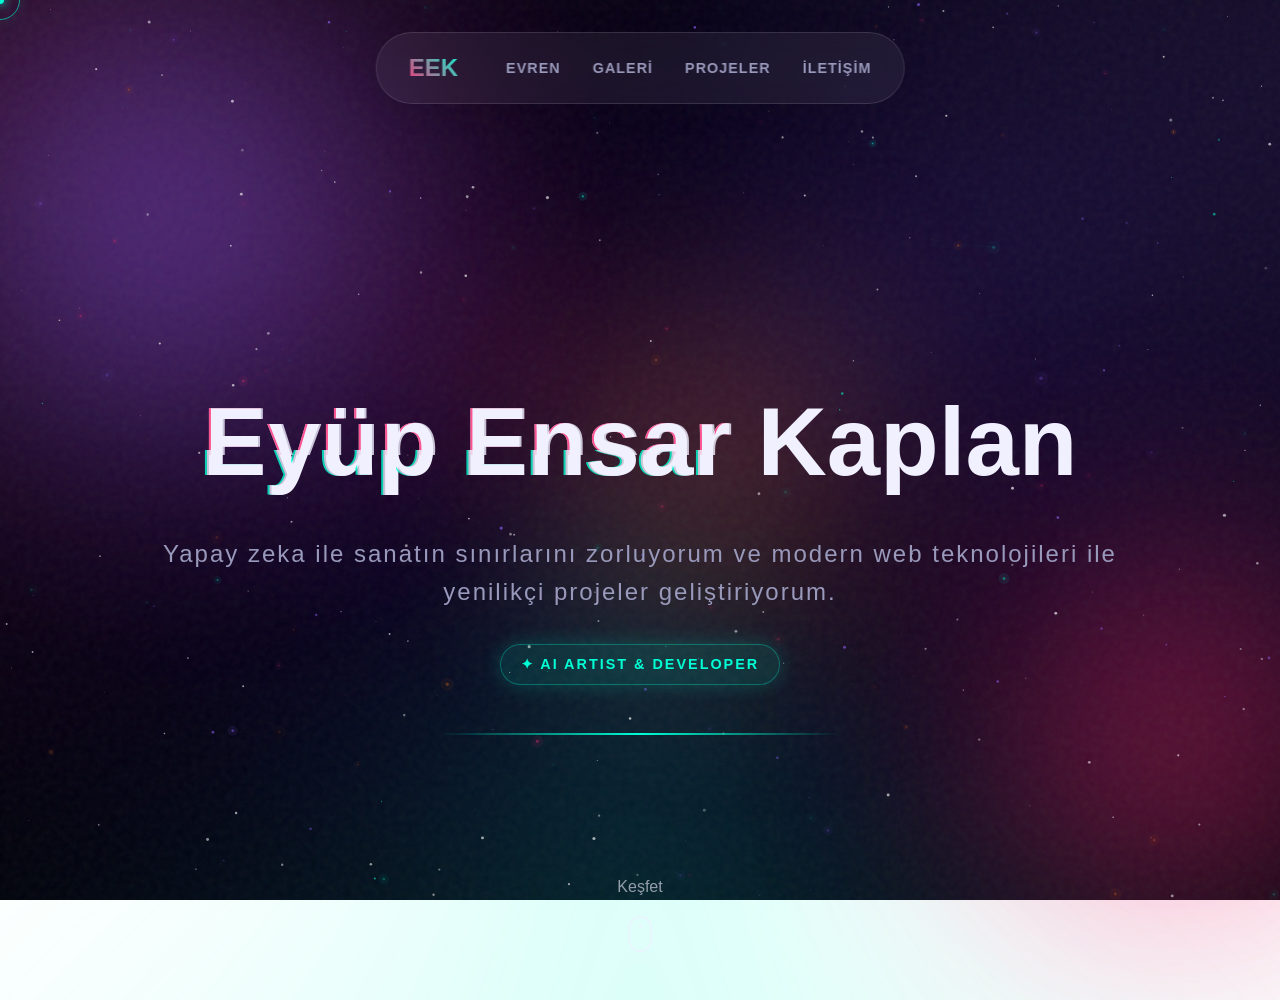
<file: index.html>
<!DOCTYPE html>
<html lang="tr">
<head>
    <meta charset="UTF-8">
    <meta name="viewport" content="width=device-width, initial-scale=1.0">
    <title>Eyüp Ensar Kaplan | AI & Kod Portfolyosu</title>
    <meta name="description" content="Eyüp Ensar Kaplan - AI ile üretilen sanat eserleri ve kod projeleri portfolyosu.">

    <!-- Security Headers -->
    <meta http-equiv="Content-Security-Policy" content="default-src 'self'; script-src 'self'; style-src 'self' 'unsafe-inline' https://fonts.googleapis.com; font-src 'self' https://fonts.gstatic.com; img-src 'self' data: https:; media-src 'self' https:; frame-src 'self' https://www.youtube.com https://suno.com https://www.instagram.com https://instagram.com;">
    <meta http-equiv="Content-Security-Policy" content="upgrade-insecure-requests">
    <meta name="referrer" content="strict-origin-when-cross-origin">

    <!-- Google Fonts -->
    <link rel="preconnect" href="https://fonts.googleapis.com">
    <link rel="preconnect" href="https://fonts.gstatic.com" crossorigin>
    <link href="https://fonts.googleapis.com/css2?family=Outfit:wght@300;400;600;800&family=Space+Grotesk:wght@400;700&display=swap" rel="stylesheet">

    <!-- Styles -->
    <link rel="stylesheet" href="css/styles.css">
</head>
<body>
    <!-- Scroll Progress -->
    <div class="scroll-progress" id="scroll-progress"></div>

    <!-- Particle Background -->
    <canvas id="particles-canvas"></canvas>

    <!-- Background Orbs -->
    <div class="galaxy-spiral"></div>
    <div class="bg-orb orb-1"></div>
    <div class="bg-orb orb-2"></div>
    <div class="bg-orb orb-3"></div>
    <div class="bg-noise"></div>

    <!-- Custom Cursor -->
    <div class="cursor-dot"></div>
    <div class="cursor-outline"></div>

    <!-- Navigation -->
    <nav class="glass-nav">
        <div class="nav-logo">EEK</div>
        <ul class="nav-links">
            <li><a href="#home" class="active" data-section="home">Evren</a></li>
            <li><a href="#gallery" data-section="gallery">Galeri</a></li>
            <li><a href="#projects" data-section="projects">Projeler</a></li>
            <li><a href="#contact" data-section="contact">İletişim</a></li>
        </ul>
    </nav>

    <!-- Main Content -->
    <main>
        <!-- Home Section -->
        <section id="home" class="section active-section">
            <div class="hero-content">
                <h1 id="hero-title" class="glitch" data-text="Eyüp Ensar Kaplan">Eyüp Ensar Kaplan</h1>
                <p id="hero-subtitle" class="subtitle">Yapay zeka ile sanatın sınırlarını zorluyorum.</p>
                <p id="hero-tag" class="hero-tag">✦ AI ARTIST &amp; DEVELOPER</p>
                <div class="hero-line"></div>
            </div>
            <div class="scroll-indicator">
                <span>Keşfet</span>
                <div class="mouse"></div>
            </div>
        </section>

        <!-- Gallery Section -->
        <section id="gallery" class="section">
            <div class="section-header">
                <h2>Dijital <span>Tuval</span></h2>
                <p>Yapay zeka ile üretilmiş görsel ve işitsel eserler.</p>
            </div>
            <div id="gallery-grid" class="masonry-grid">
                <!-- Gallery items injected via JS -->
            </div>
        </section>

        <!-- Projects Section -->
        <section id="projects" class="section">
            <div class="section-header">
                <h2>Kod <span>Laboratuvarı</span></h2>
                <p>Geliştirilen açık kaynak ve özel projeler.</p>
            </div>
            <div id="projects-grid" class="projects-container">
                <!-- Project items injected via JS -->
            </div>
        </section>

        <!-- Contact Section -->
        <section id="contact" class="section">
            <div class="contact-container glass-panel">
                <h2>Bağlantı <span>Kur</span></h2>
                <p>Yeni bir fikir mi var? Yoksa sadece merhaba mı demek istiyorsun?</p>
                <div class="social-links" id="social-links">
                    <!-- Social icons injected via JS -->
                </div>
                <a href="#" id="contact-email" class="cyber-button">
                    E-posta Gönder
                    <span class="btn-glitch"></span>
                </a>
            </div>
        </section>
    </main>

    <!-- Modal for Media -->
    <div id="media-modal" class="modal">
        <span class="close-modal">&times;</span>
        <button id="modal-prev" class="modal-nav-btn" style="display:none;">&#10094;</button>
        <div class="modal-content" id="modal-content"></div>
        <button id="modal-next" class="modal-nav-btn" style="display:none;">&#10095;</button>
        <div class="modal-caption" id="modal-caption"></div>
    </div>

    <!-- Custom Context Menu -->
    <div id="cyber-context-menu" class="cyber-context-menu">
        <div class="context-item" id="ctx-copy">
            <svg width="16" height="16" viewBox="0 0 24 24" fill="none" stroke="currentColor" stroke-width="2"><rect x="9" y="9" width="13" height="13" rx="2" ry="2"></rect><path d="M5 15H4a2 2 0 0 1-2-2V4a2 2 0 0 1 2-2h9a2 2 0 0 1 2 2v1"></path></svg>
            Kopyala
        </div>
        <div class="context-item" id="ctx-hack">
            <svg width="16" height="16" viewBox="0 0 24 24" fill="none" stroke="currentColor" stroke-width="2"><path d="M12 22s8-4 8-10V5l-8-3-8 3v7c0 6 8 10 8 10z"></path></svg>
            Sistemi Hackle
        </div>
        <div class="context-item" id="ctx-mail">
            <svg width="16" height="16" viewBox="0 0 24 24" fill="none" stroke="currentColor" stroke-width="2"><path d="M4 4h16c1.1 0 2 .9 2 2v12c0 1.1-.9 2-2 2H4c-1.1 0-2-.9-2-2V6c0-1.1.9-2 2-2z"></path><polyline points="22,6 12,13 2,6"></polyline></svg>
            İletişime Geç
        </div>
    </div>

    <!-- Scripts -->
    <script src="js/data.js"></script>
    <script src="js/particles.js"></script>
    <script src="js/main.js"></script>
</body>
</html>
</file>
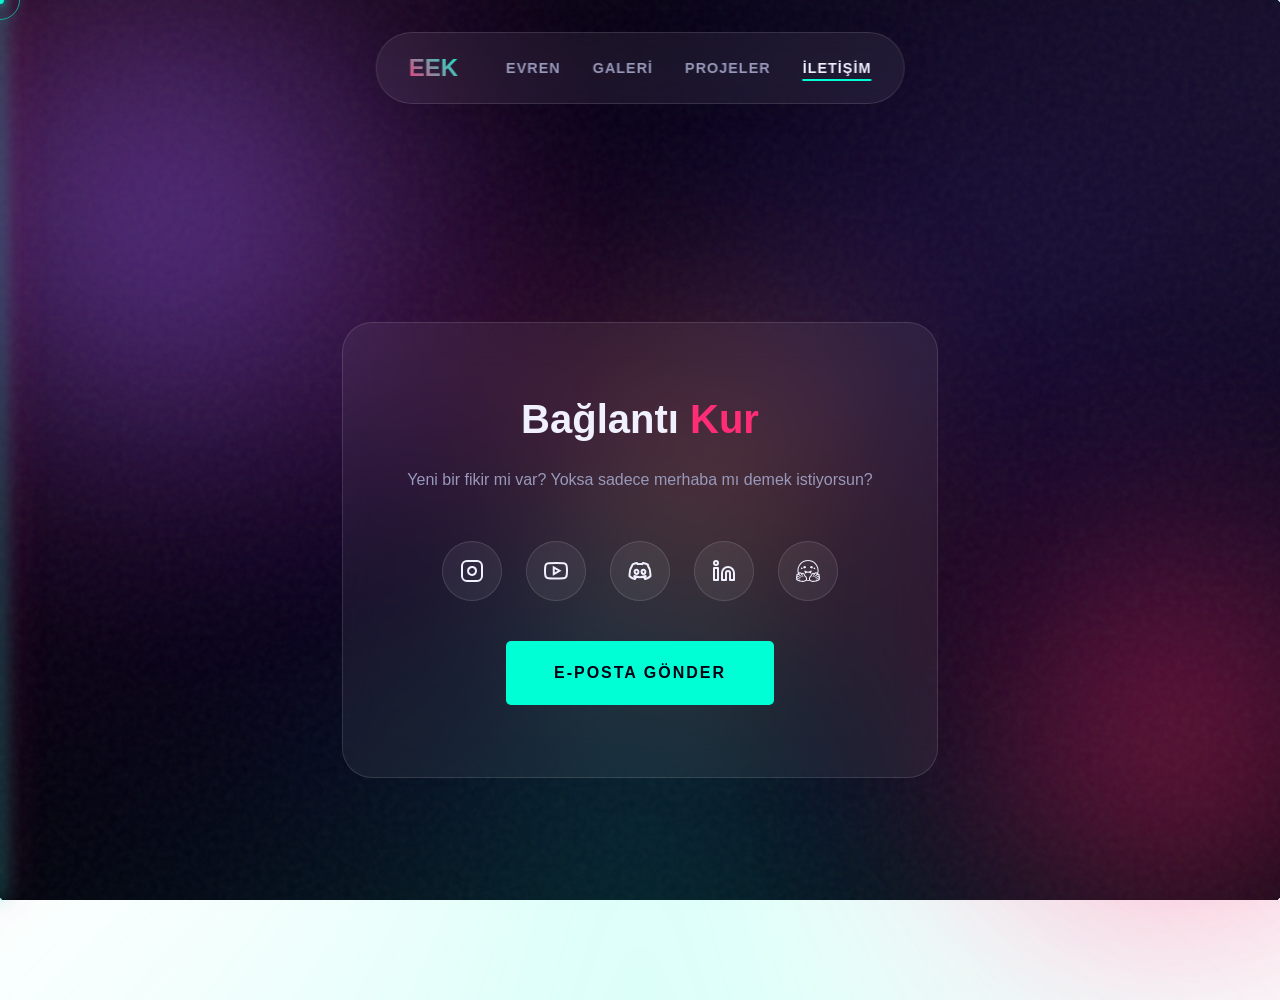
<file: contact.html>
<!DOCTYPE html>
<html lang="tr">
<head>
    <meta charset="UTF-8">
    <meta name="viewport" content="width=device-width, initial-scale=1.0">
    <title>İletişim | Eyüp Ensar Kaplan</title>
    <meta name="description" content="Eyüp Ensar Kaplan - Benimle bağlantı kurun. Yeni projeler ve işbirlikleri için iletişim sayfası.">

    <!-- Security Headers -->
    <meta http-equiv="Content-Security-Policy" content="default-src 'self'; script-src 'self'; style-src 'self' 'unsafe-inline' https://fonts.googleapis.com; font-src 'self' https://fonts.gstatic.com; img-src 'self' data: https:; media-src 'self' https:; frame-src 'self' https://www.youtube.com https://suno.com https://www.instagram.com https://instagram.com;">
    <meta http-equiv="Content-Security-Policy" content="upgrade-insecure-requests">
    <meta name="referrer" content="strict-origin-when-cross-origin">

    <!-- Google Fonts -->
    <link rel="preconnect" href="https://fonts.googleapis.com">
    <link rel="preconnect" href="https://fonts.gstatic.com" crossorigin>
    <link href="https://fonts.googleapis.com/css2?family=Outfit:wght@300;400;600;800&family=Space+Grotesk:wght@400;700&display=swap" rel="stylesheet">

    <!-- Styles -->
    <link rel="stylesheet" href="css/styles.css">
</head>
<body>
    <!-- Page Transition Shutter -->
    <div class="page-shutter active" id="page-shutter"></div>

    <!-- Scroll Progress -->
    <div class="scroll-progress" id="scroll-progress"></div>

    <!-- Particle Background -->
    <canvas id="particles-canvas"></canvas>

    <!-- Background Orbs -->
    <div class="galaxy-spiral"></div>
    <div class="bg-orb orb-1"></div>
    <div class="bg-orb orb-2"></div>
    <div class="bg-orb orb-3"></div>
    <div class="bg-noise"></div>

    <!-- Custom Cursor -->
    <div class="cursor-dot"></div>
    <div class="cursor-outline"></div>

    <!-- Navigation -->
    <nav class="glass-nav">
        <a href="index.html" class="nav-logo">EEK</a>
        <ul class="nav-links">
            <li><a href="index.html">Evren</a></li>
            <li><a href="gallery.html">Galeri</a></li>
            <li><a href="projects.html">Projeler</a></li>
            <li><a href="contact.html" class="active">İletişim</a></li>
        </ul>
    </nav>

    <!-- Main Content -->
    <main>
        <!-- Contact Section -->
        <section id="contact" class="section active-section">
            <div class="contact-container glass-panel">
                <h2>Bağlantı <span>Kur</span></h2>
                <p>Yeni bir fikir mi var? Yoksa sadece merhaba mı demek istiyorsun?</p>
                <div class="social-links" id="social-links">
                    <!-- Social icons injected via JS -->
                </div>
                <a href="#" id="contact-email" class="cyber-button">
                    E-posta Gönder
                    <span class="btn-glitch"></span>
                </a>
            </div>
        </section>
    </main>

    <!-- Custom Context Menu -->
    <div id="cyber-context-menu" class="cyber-context-menu">
        <div class="context-item" id="ctx-copy">
            <svg width="16" height="16" viewBox="0 0 24 24" fill="none" stroke="currentColor" stroke-width="2"><rect x="9" y="9" width="13" height="13" rx="2" ry="2"></rect><path d="M5 15H4a2 2 0 0 1-2-2V4a2 2 0 0 1 2-2h9a2 2 0 0 1 2 2v1"></path></svg>
            Kopyala
        </div>
        <div class="context-item" id="ctx-hack">
            <svg width="16" height="16" viewBox="0 0 24 24" fill="none" stroke="currentColor" stroke-width="2"><path d="M12 22s8-4 8-10V5l-8-3-8 3v7c0 6 8 10 8 10z"></path></svg>
            Sistemi Hackle
        </div>
        <div class="context-item" id="ctx-mail">
            <svg width="16" height="16" viewBox="0 0 24 24" fill="none" stroke="currentColor" stroke-width="2"><path d="M4 4h16c1.1 0 2 .9 2 2v12c0 1.1-.9 2-2 2H4c-1.1 0-2-.9-2-2V6c0-1.1.9-2 2-2z"></path><polyline points="22,6 12,13 2,6"></polyline></svg>
            İletişime Geç
        </div>
    </div>

    <!-- Scripts -->
    <script src="js/data.js"></script>
    <script src="js/particles.js"></script>
    <script src="js/main.js"></script>
</body>
</html>
</file>
<file: css/styles.css>
:root {
    --bg-dark: #030014;
    --text-main: #f0f0ff;
    --text-muted: #9999bb;
    --accent-1: #ff2d75;
    --accent-2: #00ffd5;
    --accent-3: #8b5cf6;
    --accent-4: #f97316;
    --glass-bg: rgba(255, 255, 255, 0.06);
    --glass-border: rgba(255, 255, 255, 0.12);
    --font-heading: 'Space Grotesk', sans-serif;
    --font-body: 'Outfit', sans-serif;
}

* {
    margin: 0;
    padding: 0;
    box-sizing: border-box;
}

html {
    scroll-behavior: smooth;
    background: radial-gradient(ellipse at center, #0a0025 0%, #02000a 100%);
    background-attachment: fixed;
}

body {
    font-family: var(--font-body);
    color: var(--text-main);
    overflow-x: hidden;
    line-height: 1.6;
    cursor: none;
    /* Custom cursor */
}

/* Custom Cursor */
.cursor-dot,
.cursor-outline {
    position: fixed;
    top: 0;
    left: 0;
    transform: translate(-50%, -50%);
    border-radius: 50%;
    z-index: 9999;
    pointer-events: none;
}

.cursor-dot {
    width: 8px;
    height: 8px;
    background-color: var(--accent-2);
    box-shadow: 0 0 10px var(--accent-2), 0 0 20px rgba(0, 255, 213, 0.3);
}

.cursor-outline {
    width: 40px;
    height: 40px;
    border: 1.5px solid rgba(0, 255, 213, 0.6);
    transition: width 0.2s, height 0.2s, background-color 0.2s, top 0.15s ease-out, left 0.15s ease-out;
    box-shadow: 0 0 15px rgba(0, 255, 213, 0.1);
}

/* Background Effects */
.bg-noise {
    position: fixed;
    top: 0;
    left: 0;
    width: 100vw;
    height: 100vh;
    pointer-events: none;
    z-index: -1;
    background: url('data:image/svg+xml;utf8,%3Csvg viewBox="0 0 200 200" xmlns="http://www.w3.org/2000/svg"%3E%3Cfilter id="noiseFilter"%3E%3CfeTurbulence type="fractalNoise" baseFrequency="0.65" numOctaves="3" stitchTiles="stitch"/%3E%3C/filter%3E%3Crect width="100%25" height="100%25" filter="url(%23noiseFilter)" opacity="0.05"/%3E%3C/svg%3E');
}

.bg-orb {
    position: fixed;
    border-radius: 50%;
    filter: blur(120px);
    z-index: -2;
    opacity: 0.7;
    animation: float 15s infinite ease-in-out alternate;
}

.galaxy-spiral {
    position: fixed;
    top: 50%;
    left: 50%;
    width: 150vw;
    height: 150vw;
    max-width: 2000px;
    max-height: 2000px;
    background: conic-gradient(from 0deg at 50% 50%,
            transparent 0deg,
            rgba(139, 92, 246, 0.15) 60deg,
            transparent 120deg,
            rgba(0, 255, 213, 0.15) 180deg,
            transparent 240deg,
            rgba(255, 45, 117, 0.15) 300deg,
            transparent 360deg);
    border-radius: 50%;
    transform: translate(-50%, -50%);
    z-index: -3;
    filter: blur(80px);
    animation: spin-galaxy 60s linear infinite;
    pointer-events: none;
}

@keyframes spin-galaxy {
    from {
        transform: translate(-50%, -50%) rotate(0deg);
    }

    to {
        transform: translate(-50%, -50%) rotate(360deg);
    }
}

.orb-1 {
    width: 700px;
    height: 700px;
    background: radial-gradient(circle, var(--accent-3) 0%, transparent 60%);
    top: -15%;
    left: -15%;
}

.orb-2 {
    width: 600px;
    height: 600px;
    background: radial-gradient(circle, var(--accent-1) 0%, transparent 60%);
    bottom: -15%;
    right: -15%;
    animation-delay: -5s;
}

.orb-3 {
    width: 400px;
    height: 400px;
    background: radial-gradient(circle, var(--accent-4) 0%, transparent 60%);
    top: 30%;
    left: 40%;
    animation-delay: -10s;
}

@keyframes float {
    0% {
        transform: translate(0, 0) scale(1);
    }

    50% {
        transform: translate(30px, -20px) scale(1.15);
    }

    100% {
        transform: translate(60px, 40px) scale(1.05);
    }
}

/* Navigation */
.glass-nav {
    position: fixed;
    top: 2rem;
    left: 50%;
    transform: translateX(-50%);
    background: var(--glass-bg);
    backdrop-filter: blur(12px);
    -webkit-backdrop-filter: blur(12px);
    border: 1px solid var(--glass-border);
    border-radius: 50px;
    padding: 1rem 2rem;
    display: flex;
    align-items: center;
    gap: 3rem;
    z-index: 100;
    box-shadow: 0 4px 30px rgba(0, 0, 0, 0.1);
}

.nav-logo {
    font-family: var(--font-heading);
    font-weight: 800;
    font-size: 1.5rem;
    background: linear-gradient(45deg, var(--accent-1), var(--accent-2));
    -webkit-background-clip: text;
    background-clip: text;
    -webkit-text-fill-color: transparent;
}

.nav-links {
    list-style: none;
    display: flex;
    gap: 2rem;
}

.nav-links a {
    text-decoration: none;
    color: var(--text-muted);
    font-weight: 600;
    font-size: 0.9rem;
    text-transform: uppercase;
    letter-spacing: 1px;
    transition: color 0.3s;
    position: relative;
}

.nav-links a::after {
    content: '';
    position: absolute;
    bottom: -5px;
    left: 50%;
    transform: translateX(-50%);
    width: 0;
    height: 2px;
    background: var(--accent-2);
    transition: width 0.3s;
}

.nav-links a:hover,
.nav-links a.active {
    color: var(--text-main);
}

.nav-links a.active::after {
    width: 100%;
}

/* Layout */
main {
    padding-top: 100px;
    /* Space for nav */
}

.section {
    min-height: 100vh;
    padding: 5rem 10%;
    display: none;
    opacity: 0;
    transform: translateY(20px);
    transition: opacity 0.5s, transform 0.5s;
}

.section.active-section {
    display: flex;
    flex-direction: column;
    justify-content: center;
    opacity: 1;
    transform: translateY(0);
}

.section-header {
    margin-bottom: 4rem;
}

.section-header h2 {
    font-family: var(--font-heading);
    font-size: 3rem;
    font-weight: 700;
}

.section-header h2 span {
    color: var(--accent-2);
}

.section-header p {
    color: var(--text-muted);
    font-size: 1.2rem;
    margin-top: 0.5rem;
}

/* Hero Section */
.hero-content {
    text-align: center;
    position: relative;
    z-index: 10;
}

.hero-tag {
    display: inline-block;
    padding: 8px 20px;
    background: rgba(0, 255, 213, 0.1);
    border: 1px solid rgba(0, 255, 213, 0.3);
    border-radius: 30px;
    color: var(--accent-2);
    font-size: 0.9rem;
    font-weight: 600;
    letter-spacing: 2px;
    margin-top: 2rem;
    margin-bottom: 0;
    text-transform: uppercase;
    box-shadow: 0 0 20px rgba(0, 255, 213, 0.2);
}

h1.glitch {
    font-family: var(--font-heading);
    font-size: clamp(3rem, 8vw, 6rem);
    font-weight: 800;
    position: relative;
    display: inline-block;
    color: var(--text-main);
}

h1.glitch::before,
h1.glitch::after {
    content: attr(data-text);
    position: absolute;
    top: 0;
    left: 0;
    width: 100%;
    height: 100%;
    opacity: 0.8;
}

h1.glitch::before {
    left: 2px;
    text-shadow: -2px 0 var(--accent-1);
    clip: rect(24px, 550px, 90px, 0);
    animation: glitch-anim 3s infinite linear alternate-reverse;
}

h1.glitch::after {
    left: -2px;
    text-shadow: -2px 0 var(--accent-2);
    clip: rect(85px, 550px, 140px, 0);
    animation: glitch-anim 2.5s infinite linear alternate-reverse;
}

@keyframes glitch-anim {
    0% {
        clip: rect(13px, 9999px, 86px, 0);
    }

    5% {
        clip: rect(72px, 9999px, 16px, 0);
    }

    10% {
        clip: rect(48px, 9999px, 63px, 0);
    }

    15% {
        clip: rect(81px, 9999px, 98px, 0);
    }

    20% {
        clip: rect(9px, 9999px, 14px, 0);
    }

    25% {
        clip: rect(51px, 9999px, 47px, 0);
    }

    30% {
        clip: rect(17px, 9999px, 78px, 0);
    }

    35% {
        clip: rect(86px, 9999px, 32px, 0);
    }

    40% {
        clip: rect(50px, 9999px, 12px, 0);
    }

    45% {
        clip: rect(19px, 9999px, 92px, 0);
    }

    50% {
        clip: rect(38px, 9999px, 25px, 0);
    }

    55% {
        clip: rect(76px, 9999px, 61px, 0);
    }

    60% {
        clip: rect(28px, 9999px, 49px, 0);
    }

    65% {
        clip: rect(64px, 9999px, 88px, 0);
    }

    70% {
        clip: rect(11px, 9999px, 34px, 0);
    }

    75% {
        clip: rect(83px, 9999px, 5px, 0);
    }

    80% {
        clip: rect(42px, 9999px, 96px, 0);
    }

    85% {
        clip: rect(95px, 9999px, 21px, 0);
    }

    90% {
        clip: rect(26px, 9999px, 73px, 0);
    }

    95% {
        clip: rect(57px, 9999px, 44px, 0);
    }

    100% {
        clip: rect(7px, 9999px, 82px, 0);
    }
}

.hero-content .subtitle {
    font-size: 1.5rem;
    color: var(--text-muted);
    margin-top: 1rem;
    letter-spacing: 2px;
}

.hero-line {
    width: 80%;
    max-width: 400px;
    height: 2px;
    background: linear-gradient(90deg, transparent, var(--accent-2), transparent);
    margin: 3rem auto 0;
    transform: scaleX(0);
    transform-origin: center;
}

.active-section .hero-line {
    animation: draw-line 2s forwards;
    animation-delay: 0.8s;
}

@keyframes draw-line {
    to {
        transform: scaleX(1);
    }
}

.scroll-indicator {
    position: absolute;
    bottom: 3rem;
    left: 50%;
    transform: translateX(-50%);
    display: flex;
    flex-direction: column;
    align-items: center;
    gap: 1rem;
    opacity: 0.6;
}

.mouse {
    width: 24px;
    height: 36px;
    border: 2px solid var(--text-main);
    border-radius: 12px;
    position: relative;
}

.mouse::before {
    content: '';
    position: absolute;
    top: 6px;
    left: 50%;
    transform: translateX(-50%);
    width: 4px;
    height: 4px;
    background: var(--text-main);
    border-radius: 50%;
    animation: scroll 1.5s infinite;
}

@keyframes scroll {
    0% {
        transform: translate(-50%, 0);
        opacity: 1;
    }

    100% {
        transform: translate(-50%, 15px);
        opacity: 0;
    }
}

/* Gallery Grid (Uniform Size Template) */
.masonry-grid {
    display: grid;
    grid-template-columns: repeat(auto-fill, minmax(280px, 1fr));
    gap: 2rem;
}

.gallery-item {
    break-inside: avoid;
    position: relative;
    aspect-ratio: 1 / 1;
    border-radius: 12px;
    overflow: hidden;
    cursor: none;
    background: rgba(3, 0, 20, 0.4);
    padding: 12px;
    border: 1px solid rgba(255, 255, 255, 0.08);
    box-shadow: 0 10px 30px rgba(0, 0, 0, 0.3);
    transition: transform 0.5s cubic-bezier(0.175, 0.885, 0.32, 1.275), box-shadow 0.5s, border-color 0.5s;
}

.gallery-item:hover {
    transform: translateY(-10px) scale(1.02);
    box-shadow: 0 15px 40px rgba(0, 255, 213, 0.15);
    border-color: rgba(0, 255, 213, 0.3);
}

.gallery-template {
    position: relative;
    width: 100%;
    height: 100%;
    border-radius: 8px;
    overflow: hidden;
}

.tech-corner {
    position: absolute;
    width: 20px;
    height: 20px;
    border: 2px solid var(--accent-2);
    z-index: 10;
    opacity: 0;
    transition: opacity 0.4s, transform 0.4s, width 0.4s, height 0.4s;
    pointer-events: none;
}

.corner-tl {
    top: 0;
    left: 0;
    border-right: none;
    border-bottom: none;
    transform: translate(-10px, -10px);
}

.corner-tr {
    top: 0;
    right: 0;
    border-left: none;
    border-bottom: none;
    transform: translate(10px, -10px);
}

.corner-bl {
    bottom: 0;
    left: 0;
    border-right: none;
    border-top: none;
    transform: translate(-10px, 10px);
}

.corner-br {
    bottom: 0;
    right: 0;
    border-left: none;
    border-top: none;
    transform: translate(10px, 10px);
}

.gallery-item:hover .tech-corner {
    opacity: 1;
    width: 35px;
    height: 35px;
}

.gallery-item:hover .corner-tl {
    transform: translate(0, 0);
}

.gallery-item:hover .corner-tr {
    transform: translate(0, 0);
}

.gallery-item:hover .corner-bl {
    transform: translate(0, 0);
}

.gallery-item:hover .corner-br {
    transform: translate(0, 0);
}

.media-container {
    position: relative;
    width: 100%;
    height: 100%;
    border-radius: 6px;
    overflow: hidden;
    background: #000;
}

.media-container img,
.media-container video {
    width: 100%;
    height: 100%;
    object-fit: cover;
    display: block;
    transition: transform 0.8s ease, filter 0.8s;
    filter: brightness(0.85);
}

.gallery-item:hover .media-container img,
.gallery-item:hover .media-container video {
    transform: scale(1.1);
    filter: brightness(1.05);
}

.item-overlay {
    position: absolute;
    bottom: 0;
    left: 0;
    width: 100%;
    height: 100%;
    background: linear-gradient(to top, rgba(3, 0, 20, 0.95) 0%, rgba(3, 0, 20, 0.5) 50%, transparent 100%);
    display: flex;
    flex-direction: column;
    justify-content: flex-end;
    padding: 2rem 1.5rem;
    opacity: 0;
    transition: opacity 0.4s ease;
    z-index: 5;
}

.gallery-item:hover .item-overlay {
    opacity: 1;
}

.overlay-content {
    transform: translateY(30px);
    transition: transform 0.4s cubic-bezier(0.175, 0.885, 0.32, 1.275);
}

.gallery-item:hover .overlay-content {
    transform: translateY(0);
}

.item-overlay h3 {
    font-family: var(--font-heading);
    margin-bottom: 0.5rem;
    color: var(--text-main);
    font-size: 1.4rem;
    text-shadow: 0 2px 10px rgba(0, 0, 0, 0.5);
}

.item-overlay p {
    display: none;
    /* Hide descriptions on hover to encourage clicking */
}

.view-details {
    display: inline-flex;
    align-items: center;
    gap: 8px;
    color: var(--accent-2);
    font-size: 0.9rem;
    font-weight: 600;
    text-transform: uppercase;
    letter-spacing: 1px;
    padding: 8px 20px;
    background: rgba(0, 255, 213, 0.1);
    border: 1px solid rgba(0, 255, 213, 0.3);
    border-radius: 30px;
    transition: all 0.3s;
}

.view-details:hover {
    background: var(--accent-2);
    color: var(--bg-dark);
    box-shadow: 0 0 20px rgba(0, 255, 213, 0.5);
}

/* Projects */
.projects-container {
    display: grid;
    grid-template-columns: repeat(auto-fit, minmax(300px, 1fr));
    gap: 2rem;
}

.project-card {
    background: var(--glass-bg);
    border: 1px solid var(--glass-border);
    border-radius: 20px;
    padding: 2.5rem;
    transition: transform 0.3s, box-shadow 0.3s, border-color 0.3s;
    position: relative;
    overflow: hidden;
}

.project-card::after {
    content: '';
    position: absolute;
    top: 0;
    left: 0;
    width: 100%;
    height: 100%;
    background: radial-gradient(circle at var(--mouseX, 50%) var(--mouseY, 50%), rgba(255, 255, 255, 0.1) 0%, transparent 50%);
    opacity: 0;
    transition: opacity 0.3s;
    pointer-events: none;
    z-index: 10;
}

.project-card::before {
    content: '';
    position: absolute;
    top: 0;
    left: 0;
    width: 100%;
    height: 4px;
    background: linear-gradient(90deg, var(--accent-1), var(--accent-3));
    transform: scaleX(0);
    transform-origin: left;
    transition: transform 0.4s ease;
    z-index: 11;
    border-top-left-radius: 20px;
    border-top-right-radius: 20px;
}

.project-card:hover {
    transform: translateY(-10px);
    box-shadow: 0 10px 30px rgba(0, 0, 0, 0.5);
    border-color: rgba(255, 255, 255, 0.2);
}

.project-card:hover::after {
    opacity: 1;
}

.project-card:hover::before {
    transform: scaleX(1);
}

.project-title {
    font-family: var(--font-heading);
    font-size: 1.8rem;
    margin-bottom: 1rem;
    display: flex;
    justify-content: space-between;
    align-items: center;
}

.project-tech {
    display: flex;
    flex-wrap: wrap;
    gap: 0.5rem;
    margin-bottom: 1.5rem;
}

.tech-tag {
    font-size: 0.8rem;
    padding: 0.2rem 0.8rem;
    border-radius: 20px;
    background: rgba(255, 255, 255, 0.1);
    color: var(--accent-2);
}

.project-link {
    display: inline-block;
    margin-top: 1rem;
    color: var(--text-main);
    text-decoration: none;
    border-bottom: 1px solid var(--accent-2);
    padding-bottom: 2px;
    transition: color 0.3s;
}

.project-link:hover {
    color: var(--accent-2);
}

/* Contact */
.contact-container {
    max-width: 600px;
    margin: 0 auto;
    text-align: center;
    padding: 4rem !important;
    border-radius: 30px;
}

.glass-panel {
    background: var(--glass-bg);
    backdrop-filter: blur(20px);
    -webkit-backdrop-filter: blur(20px);
    border: 1px solid var(--glass-border);
}

.contact-container h2 {
    font-family: var(--font-heading);
    font-size: 2.5rem;
    margin-bottom: 1rem;
}

.contact-container h2 span {
    color: var(--accent-1);
}

.contact-container p {
    color: var(--text-muted);
    margin-bottom: 3rem;
}

.cyber-button {
    display: inline-block;
    padding: 1.2rem 3rem;
    font-family: var(--font-heading);
    font-weight: 700;
    text-transform: uppercase;
    letter-spacing: 2px;
    color: var(--bg-dark);
    background: var(--accent-2);
    border: none;
    border-radius: 5px;
    position: relative;
    text-decoration: none;
    overflow: hidden;
    transition: transform 0.2s;
}

.cyber-button:hover {
    transform: scale(1.05);
}

.cyber-button .btn-glitch {
    position: absolute;
    top: 0;
    left: 0;
    width: 100%;
    height: 100%;
    background: var(--accent-2);
    transform: translateX(-100%);
    transition: transform 0.3s;
    z-index: -1;
}

.cyber-button:hover .btn-glitch {
    transform: translateX(0);
}

/* Modal */
.modal {
    display: none;
    /* Changed to flex via JS */
    position: fixed;
    z-index: 1000;
    left: 0;
    top: 0;
    width: 100%;
    height: 100%;
    background-color: rgba(0, 0, 0, 0.9);
    backdrop-filter: blur(10px);
    opacity: 0;
    transition: opacity 0.3s;
    align-items: center;
    justify-content: center;
    gap: 2rem;
    padding: 2rem 5%;
}

.modal.show {
    opacity: 1;
}

.modal-content {
    flex: 1 1 70%;
    max-width: 1200px;
    height: 85vh;
    display: flex;
    justify-content: center;
    align-items: center;
    transform: scale(0.9);
    transition: transform 0.4s cubic-bezier(0.175, 0.885, 0.32, 1.275);
}

.modal.show .modal-content {
    transform: scale(1);
}

.modal-content {
    overflow: hidden;
    /* Prevent zoomed images from overlapping controls */
}

.zoomable-img {
    cursor: zoom-in;
    will-change: transform;
    transition: transform 0.15s ease-out;
}

.modal-content img,
.modal-content video {
    max-width: 100%;
    max-height: 100%;
    object-fit: contain;
    border-radius: 12px;
    box-shadow: 0 10px 40px rgba(0, 255, 204, 0.15);
}

.close-modal {
    position: absolute;
    top: 20px;
    right: 30px;
    color: #fff;
    font-size: 40px;
    font-weight: bold;
    cursor: pointer;
    transition: color 0.3s, transform 0.3s;
    z-index: 1010;
}

.close-modal:hover {
    color: var(--accent-1);
    transform: rotate(90deg);
}

.modal-caption {
    flex: 0 0 350px;
    max-height: 85vh;
    overflow-y: auto;
    background: var(--glass-bg);
    border: 1px solid var(--glass-border);
    border-radius: 15px;
    padding: 2rem;
    color: var(--text-muted);
    transform: translateX(30px);
    opacity: 0;
    transition: all 0.4s 0.2s ease-out;
}

.modal.show .modal-caption {
    transform: translateX(0);
    opacity: 1;
}

.modal-caption p {
    font-size: 1.1rem;
    color: var(--text-main);
    margin-bottom: 1.5rem;
    line-height: 1.6;
}

.prompt-box {
    padding: 15px;
    background: rgba(0, 255, 204, 0.05);
    border-left: 3px solid var(--accent-2);
    border-radius: 0 8px 8px 0;
    font-family: monospace;
    font-size: 0.9rem;
    color: var(--text-muted);
    text-align: left;
    white-space: pre-wrap;
    word-wrap: break-word;
}

.prompt-header {
    display: flex;
    justify-content: space-between;
    align-items: center;
    margin-bottom: 8px;
}

.prompt-header strong {
    color: var(--accent-2);
    font-family: var(--font-heading);
    text-transform: uppercase;
    font-size: 0.8rem;
    letter-spacing: 1px;
}

.copy-prompt-btn {
    background: rgba(255, 255, 255, 0.1);
    border: 1px solid var(--glass-border);
    color: white;
    padding: 4px 10px;
    border-radius: 5px;
    font-size: 0.8rem;
    cursor: pointer;
    display: flex;
    align-items: center;
    gap: 5px;
    transition: all 0.3s;
}

.copy-prompt-btn:hover {
    background: var(--accent-2);
    color: var(--bg-dark);
    box-shadow: 0 0 10px var(--accent-2);
}

/* Custom Scrollbar for Modal Caption */
.modal-caption::-webkit-scrollbar {
    width: 6px;
}

.modal-caption::-webkit-scrollbar-track {
    background: rgba(255, 255, 255, 0.02);
    border-radius: 10px;
}

.modal-caption::-webkit-scrollbar-thumb {
    background: var(--accent-1);
    border-radius: 10px;
}

.instagram-link {
    display: inline-flex;
    align-items: center;
    gap: 8px;
    margin-top: 15px;
    padding: 8px 20px;
    background: linear-gradient(45deg, #f09433 0%, #e6683c 25%, #dc2743 50%, #cc2366 75%, #bc1888 100%);
    color: white;
    text-decoration: none;
    border-radius: 20px;
    font-weight: bold;
    transition: transform 0.3s, box-shadow 0.3s;
}

.instagram-link:hover {
    transform: translateY(-2px);
    box-shadow: 0 5px 15px rgba(220, 39, 67, 0.4);
}

/* Media Icons (Play, Music, Insta) */
.media-icon {
    position: absolute;
    top: 50%;
    left: 50%;
    transform: translate(-50%, -50%);
    background: rgba(0, 0, 0, 0.6);
    border-radius: 50%;
    width: 60px;
    height: 60px;
    display: flex;
    align-items: center;
    justify-content: center;
    backdrop-filter: blur(5px);
    opacity: 0.8;
    transition: opacity 0.3s, transform 0.3s;
    pointer-events: none;
}

.gallery-item:hover .media-icon {
    opacity: 1;
    transform: translate(-50%, -50%) scale(1.1);
}

/* New Modal Contents */
.iframe-container {
    width: 100%;
    max-width: 1200px;
    aspect-ratio: 16 / 9;
    height: auto;
    margin: 0 auto;
    border-radius: 10px;
    overflow: hidden;
    box-shadow: 0 0 50px rgba(255, 0, 85, 0.2);
}

.iframe-container iframe {
    width: 100%;
    height: 100%;
    border: none;
}

.instagram-iframe {
    background: white;
    border-radius: 10px;
    box-shadow: 0 0 50px rgba(230, 104, 60, 0.2);
}

.music-player-container {
    display: flex;
    flex-direction: column;
    align-items: center;
    gap: 20px;
    background: rgba(0, 0, 0, 0.5);
    padding: 30px;
    border-radius: 20px;
    border: 1px solid var(--glass-border);
    backdrop-filter: blur(10px);
}

.music-cover {
    width: 300px;
    height: 300px;
    object-fit: cover;
    border-radius: 15px;
    box-shadow: 0 10px 30px rgba(0, 255, 204, 0.3);
    animation: pulse-glow 3s infinite alternate;
}

@keyframes pulse-glow {
    from {
        box-shadow: 0 0 20px rgba(0, 255, 204, 0.2);
    }

    to {
        box-shadow: 0 0 40px rgba(0, 255, 204, 0.6);
    }
}

.custom-audio {
    width: 100%;
    max-width: 400px;
    outline: none;
}

.suno-embed {
    width: 100%;
    max-width: 400px;
    border-radius: 12px;
    border: 1px solid var(--glass-border);
}

/* Responsive */
@media (max-width: 900px) {
    .modal {
        flex-direction: column;
        padding: 4rem 1rem 1rem;
        gap: 1rem;
    }

    .modal-content {
        flex: 0 0 50vh;
        height: 50vh;
        width: 100%;
    }

    .modal-caption {
        flex: 1;
        width: 100%;
        max-height: none;
    }
}

/* Responsive */
@media (max-width: 768px) {
    .glass-nav {
        width: 90%;
        padding: 1rem;
        gap: 1.5rem;
    }

    .nav-links {
        gap: 1rem;
    }

    .nav-links a {
        font-size: 0.8rem;
    }

    h1.glitch {
        font-size: 3.5rem;
    }

    .section {
        padding: 4rem 5%;
    }
}

/* Social Links */
.social-links {
    display: flex;
    justify-content: center;
    gap: 1.5rem;
    margin-bottom: 2.5rem;
}

.social-icon {
    position: relative;
    width: 60px;
    height: 60px;
    display: flex;
    align-items: center;
    justify-content: center;
    border-radius: 50%;
    background: var(--glass-bg);
    border: 1px solid var(--glass-border);
    color: var(--text-main);
    text-decoration: none;
    transition: all 0.4s cubic-bezier(0.175, 0.885, 0.32, 1.275);
    overflow: hidden;
}

.social-icon svg {
    width: 24px;
    height: 24px;
    z-index: 2;
    transition: transform 0.4s;
}

.social-icon::before {
    content: '';
    position: absolute;
    top: 100%;
    left: 0;
    width: 100%;
    height: 100%;
    transition: top 0.4s;
    z-index: 1;
}

.social-icon:hover {
    transform: translateY(-5px) scale(1.1);
    box-shadow: 0 10px 20px rgba(0, 0, 0, 0.3);
}

.social-icon:hover svg {
    transform: scale(1.2);
    color: white;
}

.social-icon:hover::before {
    top: 0;
}

.social-icon.instagram::before {
    background: linear-gradient(45deg, #f09433, #e6683c, #dc2743, #cc2366, #bc1888);
}

.social-icon.youtube::before {
    background: #FF0000;
}

.social-icon.discord::before {
    background: #5865F2;
}

.social-icon.linkedin::before {
    background: #0077b5;
}

.social-icon.huggingface::before {
    background: #FFD21E;
}

.social-icon.instagram:hover {
    box-shadow: 0 0 20px rgba(220, 39, 67, 0.5);
    border-color: transparent;
}

.social-icon.youtube:hover {
    box-shadow: 0 0 20px rgba(255, 0, 0, 0.5);
    border-color: transparent;
}

.social-icon.discord:hover {
    box-shadow: 0 0 20px rgba(88, 101, 242, 0.5);
    border-color: transparent;
}

.social-icon.linkedin:hover {
    box-shadow: 0 0 20px rgba(0, 119, 181, 0.5);
    border-color: transparent;
}

.social-icon.huggingface:hover {
    box-shadow: 0 0 20px rgba(255, 210, 30, 0.5);
    border-color: transparent;
}

/* Social Particles */
.social-particle {
    position: fixed;
    border-radius: 50%;
    pointer-events: none;
    z-index: 100;
    width: 6px;
    height: 6px;
}

/* Glassmorphism Shine */
.project-card::after,
.gallery-item::after {
    content: '';
    position: absolute;
    top: 0;
    left: 0;
    width: 100%;
    height: 100%;
    background: radial-gradient(circle at var(--mouseX, 50%) var(--mouseY, 50%), rgba(255, 255, 255, 0.15) 0%, transparent 40%);
    pointer-events: none;
    z-index: 5;
    opacity: 0;
    transition: opacity 0.3s;
}

.project-card:hover::after,
.gallery-item:hover::after {
    opacity: 1;
}

/* Scroll Progress */
.scroll-progress {
    position: fixed;
    top: 0;
    left: 0;
    height: 3px;
    background: linear-gradient(90deg, var(--accent-1), var(--accent-2), var(--accent-3));
    width: 0%;
    z-index: 9999;
    box-shadow: 0 0 10px var(--accent-2);
    transition: width 0.1s;
}

/* Album Badge */
.album-badge {
    position: absolute;
    top: 15px;
    right: 15px;
    background: rgba(0, 0, 0, 0.7);
    backdrop-filter: blur(5px);
    padding: 5px 12px;
    border-radius: 20px;
    font-size: 0.8rem;
    font-weight: bold;
    color: var(--accent-2);
    border: 1px solid rgba(0, 255, 213, 0.3);
    display: flex;
    align-items: center;
    gap: 6px;
    z-index: 2;
}

/* Modal Navigation */
.modal-nav-btn {
    background: rgba(255, 255, 255, 0.1);
    border: 1px solid var(--glass-border);
    color: white;
    font-size: 2rem;
    width: 60px;
    height: 60px;
    border-radius: 50%;
    display: flex;
    align-items: center;
    justify-content: center;
    cursor: pointer;
    backdrop-filter: blur(5px);
    transition: all 0.3s;
    z-index: 1010;
}

.modal-nav-btn:hover {
    background: var(--accent-1);
    transform: scale(1.1);
    border-color: transparent;
    box-shadow: 0 0 20px rgba(255, 45, 117, 0.5);
}

.album-indicator {
    font-size: 0.9rem;
    color: var(--accent-2);
    margin-bottom: 10px;
    font-weight: bold;
    text-transform: uppercase;
    letter-spacing: 2px;
}

/* Custom Context Menu */
.cyber-context-menu {
    position: fixed;
    background: rgba(3, 0, 20, 0.9);
    backdrop-filter: blur(15px);
    border: 1px solid var(--accent-2);
    border-radius: 8px;
    padding: 8px 0;
    width: 200px;
    box-shadow: 0 10px 30px rgba(0, 255, 213, 0.2);
    z-index: 10000;
    display: none;
    flex-direction: column;
    transform-origin: top left;
    animation: contextMenuIn 0.2s cubic-bezier(0.175, 0.885, 0.32, 1.275) forwards;
}

@keyframes contextMenuIn {
    0% {
        transform: scale(0.5);
        opacity: 0;
    }

    100% {
        transform: scale(1);
        opacity: 1;
    }
}

.context-item {
    padding: 10px 20px;
    display: flex;
    align-items: center;
    gap: 10px;
    color: var(--text-main);
    font-size: 0.9rem;
    cursor: pointer;
    transition: background 0.2s, color 0.2s, padding-left 0.2s;
}

.context-item:hover {
    background: rgba(0, 255, 213, 0.1);
    color: var(--accent-2);
    padding-left: 25px;
    border-left: 3px solid var(--accent-2);
}

/* Hack Mode Classes */
.hacked-mode body {
    filter: invert(1) hue-rotate(180deg) saturate(2);
}

.hacked-mode .glitch {
    animation: glitch-anim 0.5s infinite linear alternate-reverse !important;
}

.hacked-mode .bg-orb {
    animation-duration: 2s !important;
}

/* --- Page Transition Shutter --- */
.page-shutter {
    position: fixed;
    top: 0;
    left: 0;
    width: 100vw;
    height: 100vh;
    background: radial-gradient(circle at center, #0a0025 0%, #02000a 100%);
    z-index: 99999;
    transform: translateX(-100%);
    transition: transform 0.5s cubic-bezier(0.77, 0, 0.175, 1);
    pointer-events: none;
    display: flex;
    justify-content: center;
    align-items: center;
}

.page-shutter.active {
    transform: translateX(0);
    pointer-events: all;
}

/* Shutter decorative neon line */
.page-shutter::before {
    content: '';
    position: absolute;
    width: 4px;
    height: 100%;
    right: 0;
    top: 0;
    background: linear-gradient(to bottom, var(--accent-1), var(--accent-2), var(--accent-3));
    box-shadow: 0 0 20px var(--accent-2), 0 0 40px var(--accent-1);
}

/* --- Project Cards with Image Previews --- */
.projects-container {
    display: grid;
    grid-template-columns: repeat(auto-fit, minmax(320px, 1fr));
    gap: 2.5rem;
}

.project-card {
    background: var(--glass-bg);
    border: 1px solid var(--glass-border);
    border-radius: 20px;
    padding: 0;
    /* Remove padding to contain image layout */
    overflow: hidden;
    display: flex;
    flex-direction: column;
    transition: transform 0.4s cubic-bezier(0.165, 0.84, 0.44, 1), box-shadow 0.4s, border-color 0.4s;
    position: relative;
    min-height: 480px;
}

.project-img-container {
    width: 100%;
    height: 200px;
    position: relative;
    overflow: hidden;
    border-bottom: 1px solid var(--glass-border);
    background: #000;
}

.project-img-container img {
    width: 100%;
    height: 100%;
    object-fit: cover;
    transition: transform 0.6s cubic-bezier(0.165, 0.84, 0.44, 1);
    filter: brightness(0.85);
}

.project-card:hover .project-img-container img {
    transform: scale(1.1);
    filter: brightness(1.05);
}

.project-img-overlay {
    position: absolute;
    top: 0;
    left: 0;
    width: 100%;
    height: 100%;
    background: rgba(3, 0, 20, 0.4);
    display: flex;
    justify-content: center;
    align-items: center;
    opacity: 0;
    transition: opacity 0.3s;
}

.project-card:hover .project-img-overlay {
    opacity: 1;
}

.preview-btn-label {
    padding: 8px 18px;
    background: rgba(0, 255, 213, 0.15);
    border: 1px solid var(--accent-2);
    border-radius: 20px;
    color: var(--accent-2);
    font-size: 0.8rem;
    font-weight: 700;
    text-transform: uppercase;
    letter-spacing: 1px;
    backdrop-filter: blur(5px);
    box-shadow: 0 0 15px rgba(0, 255, 213, 0.3);
    transition: background 0.3s, color 0.3s;
}

.project-card:hover .preview-btn-label {
    background: var(--accent-2);
    color: var(--bg-dark);
    box-shadow: 0 0 25px var(--accent-2);
}

.project-content {
    padding: 2rem;
    display: flex;
    flex-direction: column;
    flex-grow: 1;
}

.project-title-row {
    display: flex;
    justify-content: space-between;
    align-items: center;
    margin-bottom: 0.8rem;
}

.project-title-row h3 {
    font-family: var(--font-heading);
    font-size: 1.6rem;
    color: var(--text-main);
}

.project-tech {
    display: flex;
    flex-wrap: wrap;
    gap: 0.5rem;
    margin-bottom: 1.2rem;
}

.project-content p {
    color: var(--text-muted);
    font-size: 0.95rem;
    line-height: 1.5;
    margin-bottom: 1.5rem;
    flex-grow: 1;
}

.project-actions {
    display: flex;
    gap: 1rem;
    margin-top: auto;
}

.project-btn-primary,
.project-btn-secondary {
    padding: 10px 20px;
    border-radius: 8px;
    font-size: 0.85rem;
    font-weight: 700;
    text-transform: uppercase;
    letter-spacing: 1px;
    text-decoration: none;
    text-align: center;
    transition: all 0.3s;
}

.project-btn-primary {
    background: var(--accent-2);
    color: var(--bg-dark);
    flex-grow: 2;
    box-shadow: 0 4px 15px rgba(0, 255, 213, 0.2);
}

.project-btn-primary:hover {
    background: #fff;
    color: var(--bg-dark);
    box-shadow: 0 0 20px rgba(255, 255, 255, 0.4);
    transform: translateY(-2px);
}

.project-btn-secondary {
    background: rgba(255, 255, 255, 0.05);
    border: 1px solid var(--glass-border);
    color: var(--text-main);
    flex-grow: 1;
}

.project-btn-secondary:hover {
    background: rgba(255, 255, 255, 0.15);
    border-color: rgba(255, 255, 255, 0.3);
    transform: translateY(-2px);
}

/* --- Project Preview Page Layout --- */
.preview-container-page {
    width: 100%;
    height: 100vh;
    display: flex;
    flex-direction: column;
    position: relative;
    z-index: 5;
}

.preview-header {
    height: 70px;
    width: 96%;
    margin: 15px auto;
    border-radius: 15px;
    display: flex;
    justify-content: space-between;
    align-items: center;
    padding: 0 2rem;
    z-index: 10;
    box-shadow: 0 10px 30px rgba(0, 0, 0, 0.5);
}

.preview-header-left {
    display: flex;
    align-items: center;
    gap: 1.5rem;
}

.back-btn {
    display: flex;
    align-items: center;
    gap: 8px;
    color: var(--text-main);
    text-decoration: none;
    font-weight: 700;
    font-size: 0.9rem;
    text-transform: uppercase;
    letter-spacing: 1px;
    padding: 8px 16px;
    background: rgba(255, 255, 255, 0.05);
    border: 1px solid var(--glass-border);
    border-radius: 8px;
    transition: all 0.3s;
}

.back-btn:hover {
    background: var(--accent-1);
    border-color: transparent;
    color: white;
    box-shadow: 0 0 15px rgba(255, 45, 117, 0.4);
}

.preview-meta h2 {
    font-family: var(--font-heading);
    font-size: 1.2rem;
    font-weight: 700;
    margin-bottom: 2px;
}

.project-tech-tags {
    display: flex;
    gap: 0.4rem;
}

.preview-header-center {
    display: flex;
    gap: 8px;
    background: rgba(255, 255, 255, 0.03);
    padding: 5px;
    border-radius: 10px;
    border: 1px solid var(--glass-border);
}

.device-btn {
    background: transparent;
    border: none;
    color: var(--text-muted);
    width: 40px;
    height: 40px;
    border-radius: 8px;
    cursor: pointer;
    display: flex;
    align-items: center;
    justify-content: center;
    transition: all 0.3s;
}

.device-btn:hover {
    color: var(--text-main);
    background: rgba(255, 255, 255, 0.05);
}

.device-btn.active {
    color: var(--accent-2);
    background: rgba(0, 255, 213, 0.1);
    box-shadow: inset 0 0 10px rgba(0, 255, 213, 0.1);
}

.cyber-button-mini {
    display: inline-flex;
    align-items: center;
    gap: 8px;
    padding: 8px 18px;
    font-family: var(--font-heading);
    font-weight: 700;
    font-size: 0.8rem;
    text-transform: uppercase;
    letter-spacing: 1px;
    color: var(--bg-dark);
    background: var(--accent-2);
    border: none;
    border-radius: 8px;
    text-decoration: none;
    transition: transform 0.2s, box-shadow 0.3s;
}

.cyber-button-mini:hover {
    transform: translateY(-2px);
    box-shadow: 0 0 15px var(--accent-2);
}

.preview-workspace {
    flex-grow: 1;
    display: flex;
    width: 100%;
    height: calc(100vh - 100px);
    overflow: hidden;
}

.preview-sidebar {
    width: 320px;
    height: 100%;
    border-right: 1px solid var(--glass-border);
    padding: 2rem;
    display: flex;
    flex-direction: column;
    gap: 1.5rem;
    backdrop-filter: blur(20px);
}

.preview-sidebar h3 {
    font-family: var(--font-heading);
    font-size: 1.3rem;
    border-bottom: 2px solid rgba(255, 255, 255, 0.05);
    padding-bottom: 0.5rem;
}

.preview-sidebar p {
    color: var(--text-muted);
    font-size: 0.95rem;
    line-height: 1.6;
}

.preview-info-box {
    margin-top: auto;
    background: rgba(255, 255, 255, 0.02);
    border: 1px solid var(--glass-border);
    border-radius: 10px;
    padding: 1.2rem;
    display: flex;
    flex-direction: column;
    gap: 0.8rem;
}

.info-item {
    display: flex;
    justify-content: space-between;
    font-size: 0.85rem;
}

.info-label {
    color: var(--text-muted);
}

.info-value {
    color: var(--text-main);
    font-weight: 600;
}

.accent-cyan {
    color: var(--accent-2) !important;
}

.iframe-container-wrapper {
    flex-grow: 1;
    height: 100%;
    display: flex;
    justify-content: center;
    align-items: center;
    background: rgba(0, 0, 0, 0.6);
    padding: 20px;
    overflow: auto;
}

/* Device screen size options */
.iframe-wrapper {
    height: 100%;
    border-radius: 12px;
    overflow: hidden;
    box-shadow: 0 20px 50px rgba(0, 0, 0, 0.8);
    border: 4px solid #1a1a2e;
    background: #fff;
    transition: width 0.4s cubic-bezier(0.77, 0, 0.175, 1);
}

.iframe-wrapper.desktop {
    width: 100%;
}

.iframe-wrapper.tablet {
    width: 768px;
    height: 1024px;
    max-height: 100%;
}

.iframe-wrapper.mobile {
    width: 375px;
    height: 667px;
    max-height: 100%;
}

.iframe-wrapper iframe {
    width: 100%;
    height: 100%;
    border: none;
    background: #fff;
}

/* Responsive fixes for preview page */
@media (max-width: 992px) {
    .preview-sidebar {
        display: none;
        /* Hide sidebar on small screens for iframe space */
    }
}

@media (max-width: 768px) {
    .preview-header {
        width: 95%;
        height: auto;
        min-height: 60px;
        margin: 10px auto;
        padding: 10px 15px;
        flex-wrap: nowrap;
        gap: 10px;
    }

    .preview-header-left {
        gap: 10px;
        overflow: hidden;
    }

    .preview-meta h2 {
        font-size: 0.95rem;
        white-space: nowrap;
        overflow: hidden;
        text-overflow: ellipsis;
        max-width: 150px;
    }

    .project-tech-tags {
        display: none;
        /* Hide tech tags on mobile to save space */
    }

    .preview-header-center {
        display: none;
        /* Hide device switcher on mobile devices */
    }

    .back-btn {
        padding: 6px 12px;
        font-size: 0.8rem;
        gap: 4px;
    }

    .back-btn svg {
        width: 14px;
        height: 14px;
    }

    .cyber-button-mini {
        padding: 6px 12px;
        font-size: 0.75rem;
        gap: 4px;
        white-space: nowrap;
    }

    .cyber-button-mini svg {
        width: 12px;
        height: 12px;
    }

    .iframe-container-wrapper {
        padding: 0;
    }

    .iframe-wrapper {
        border: none;
        border-radius: 0;
        width: 100% !important;
        height: 100% !important;
    }
}
</file>
